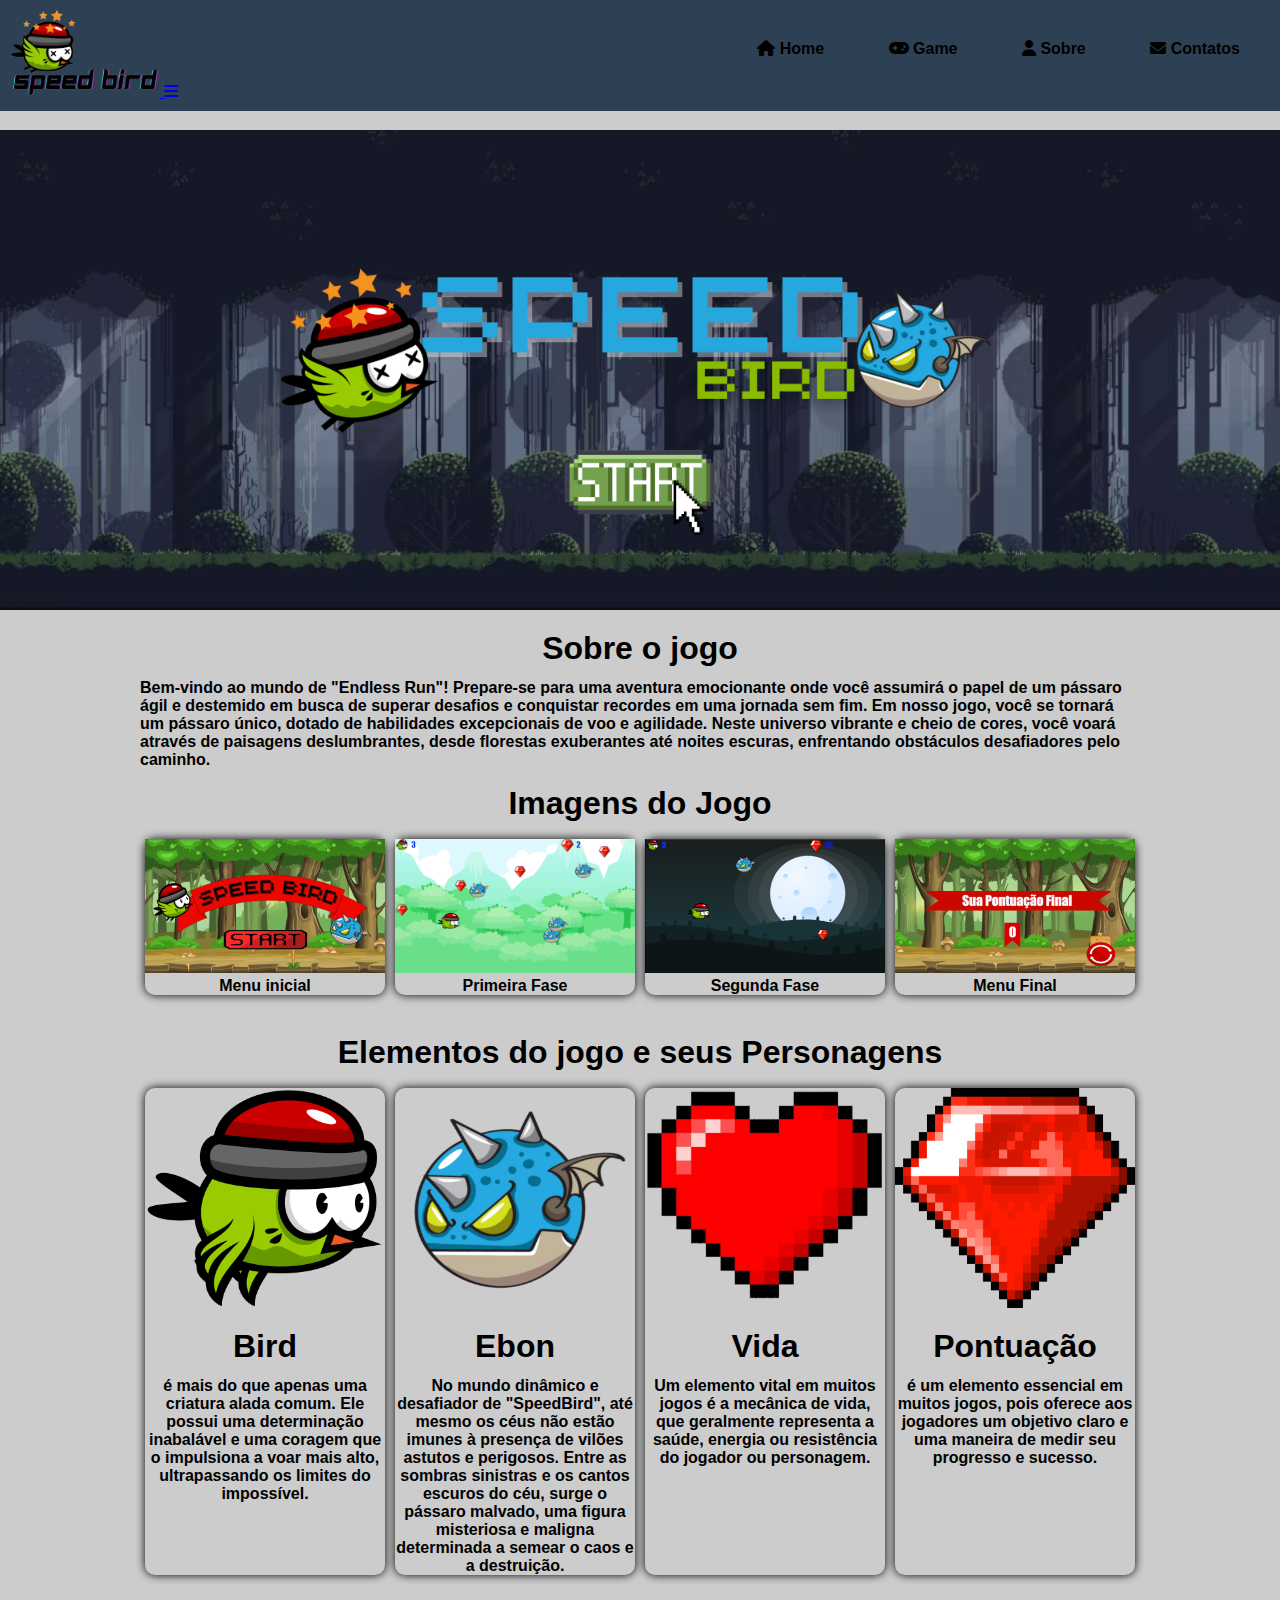
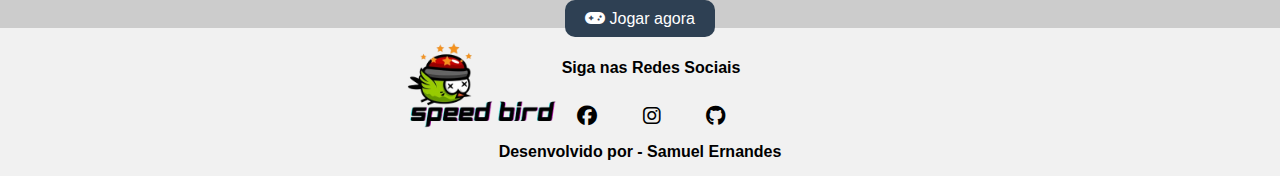
<file: index.html>
<!DOCTYPE html>
<html lang="pt-br">
<head>
    <meta charset="UTF-8">
    <meta name="viewport" content="width=device-width, initial-scale=1.0">
    <title>SpeedBird</title>
    <link rel="preconnect" href="https://fonts.googleapis.com">
    <link rel="preconnect" href="https://fonts.gstatic.com" crossorigin>
    <link href="https://fonts.googleapis.com/css2?family=Bitter:ital,wght@0,100..900;1,100..900&display=swap" rel="stylesheet">
    <link rel="stylesheet" href="css/style.css">
    <link rel="stylesheet"  type="text/css" href="css/all.min.css">
    <link rel="shotcut icon" href="imagens/iconegame.png">
</head>
<body>
    <header>

            <a href="index.html" title="Home">
                <img src="imagens/speedBird.png" alt="SpeedBird" title="SpeedBird">
            </a>

            <a href="javascript:mostrarMenu ()" title="Menu" class="header-menu">
                <i class="fa-solid fa-bars"></i>
            </a>
        
        <nav>
            <ul>
                <li>
                    <a href="index.html" title="Home">
                        <i class="fa-solid fa-house"></i>
                        Home
                    </a>
                </li>
                <li>
                    <a href="game.html" title="Game">
                        <i class="fa-solid fa-gamepad"></i>
                        Game
                    </a>
                </li>
                <li>
                    <a href="sobre.html" title="Sobre">
                        <i class="fa-solid fa-user"></i>
                        Sobre
                    </a>
                </li>
                <li>
                    <a href="contatos.html" title="Contatos">
                        <i class="fa-solid fa-envelope"></i>
                        Contatos
                    </a>
                </li>
            </ul>
        </nav>
    </header>
    <div class="banner">
        <a href="game.html">
            <img src="imagens/speed.png" alt="Banner" title="Banner">
        </a>
        
        
    </div>
    <main>
        <h1>Sobre o jogo</h1>
        <p>
            <strong>
                Bem-vindo ao mundo de "Endless Run"! Prepare-se para uma aventura emocionante onde você assumirá o papel de um pássaro ágil e destemido em busca de superar desafios e conquistar recordes em uma jornada sem fim.
                Em nosso jogo, você se tornará um pássaro único, dotado de habilidades excepcionais de voo e agilidade. Neste universo vibrante e cheio de cores, você voará através de paisagens deslumbrantes, desde florestas exuberantes até noites escuras, enfrentando obstáculos desafiadores pelo caminho.

            </strong>
         </p>
        <h1>Imagens do Jogo</h1>
        <div class="grid">
            <div class="coluna">
                <img src="imagens/menuinicial.png" alt="Menu Inicial" title="Menu Inicial">
                <p>
                    <strong>Menu inicial</strong>
                </p>
            </div>
            <div class="coluna">
                <img src="imagens/primeirafase.png" alt="Primeira fase" title="Primeira Fase">
                <p>
                    <strong>Primeira Fase</strong>
                </p>
            </div>
            <div class="coluna">
                <img src="imagens/segundafase.png" alt="Segunda Fase" title="Segunda Fase">
                <p>
                    <strong>Segunda Fase</strong>
                </p>
            </div>
            <div class="coluna">
                <img src="imagens/menufinal.png" alt="Menu Final" title="Menu Final">
                <p>
                    <strong>Menu Final</strong>
                </p>
            </div>
        </div>
        <br>
        <h1>Elementos do jogo e seus Personagens</h1>
        <div class="grid">
            <div class="coluna">
                <img src="imagens/bird.png" alt="Personagem Principal" title="Personagem Principal">
                <h1>Bird</h1>
                <p><strong> é mais do que apenas uma criatura alada comum. Ele possui uma determinação inabalável e uma coragem que o impulsiona a voar mais alto, ultrapassando os limites do impossível. </strong></p>
            </div>
            <div class="coluna">
                <img src="imagens/inimigo.png" alt="Inimigo" title="Inimigo">
                <h1>Ebon</h1>
                <p><strong> No mundo dinâmico e desafiador de "SpeedBird", até mesmo os céus não estão imunes à presença de vilões astutos e perigosos. Entre as sombras sinistras e os cantos escuros do céu, surge o pássaro malvado, uma figura misteriosa e maligna determinada a semear o caos e a destruição.</strong></p>
            </div>
            <div class="coluna">
                <img src="imagens/vida.png" alt="Vida" title="Vida">
                <h1>Vida</h1>
                <p><strong>Um elemento vital em muitos jogos é a mecânica de vida, que geralmente representa a saúde, energia ou resistência do jogador ou personagem.</strong></p>
            </div>
            <div class="coluna">
                <img src="imagens/pontuação.png" alt="Pontuação" title="Pontuação">
                <h1>Pontuação</h1>
                <p><strong> é um elemento essencial em muitos jogos, pois oferece aos jogadores um objetivo claro e uma maneira de medir seu progresso e sucesso.</strong></p>
            </div>
           
            
           
        </div>
        
    </main>
    
    <div class="centro">
         <a href="game.html" title="Jogar agora" alt="Jogar agora" class="btn" target="_blank">
            <i class="fa-solid fa-gamepad"></i>
            Jogar agora
        </a>
    </div>
    <footer class="footer">
        <div class="flex-footer">
            <div class="flax-col">
                <img src="imagens/speedBird.png" title="SpeedBird">
            </div>
            <div class="flex-col">
                <p>
                    <strong>Siga nas Redes Sociais</strong>
                </p>
                <p class="midias">
                    <a href="https://www.facebook.com/samuel.ernandesdossantos" title="Facebook">
                        <i class="fab fa-facebook"></i>

                    </a>
                    <a href="https://www.instagram.com/s_ernandessz/" title="Instagram">
                        <i class="fab fa-instagram"></i>
                    </a>
                    <a href="https://github.com/SamuelERnandes" title="GitHub">
                        <i class="fa-brands fa-github"></i>
                    </a>
            </div>
        </div>
        <p><strong>Desenvolvido por - Samuel Ernandes</strong></p>
    </footer>

    <script>
        function (mostrarMenu)() {
            let menu= document.querySelector(".header-nav");
            menu.classList.toggle("show");
        }
    </script>
</body>
   
</html>
</file>
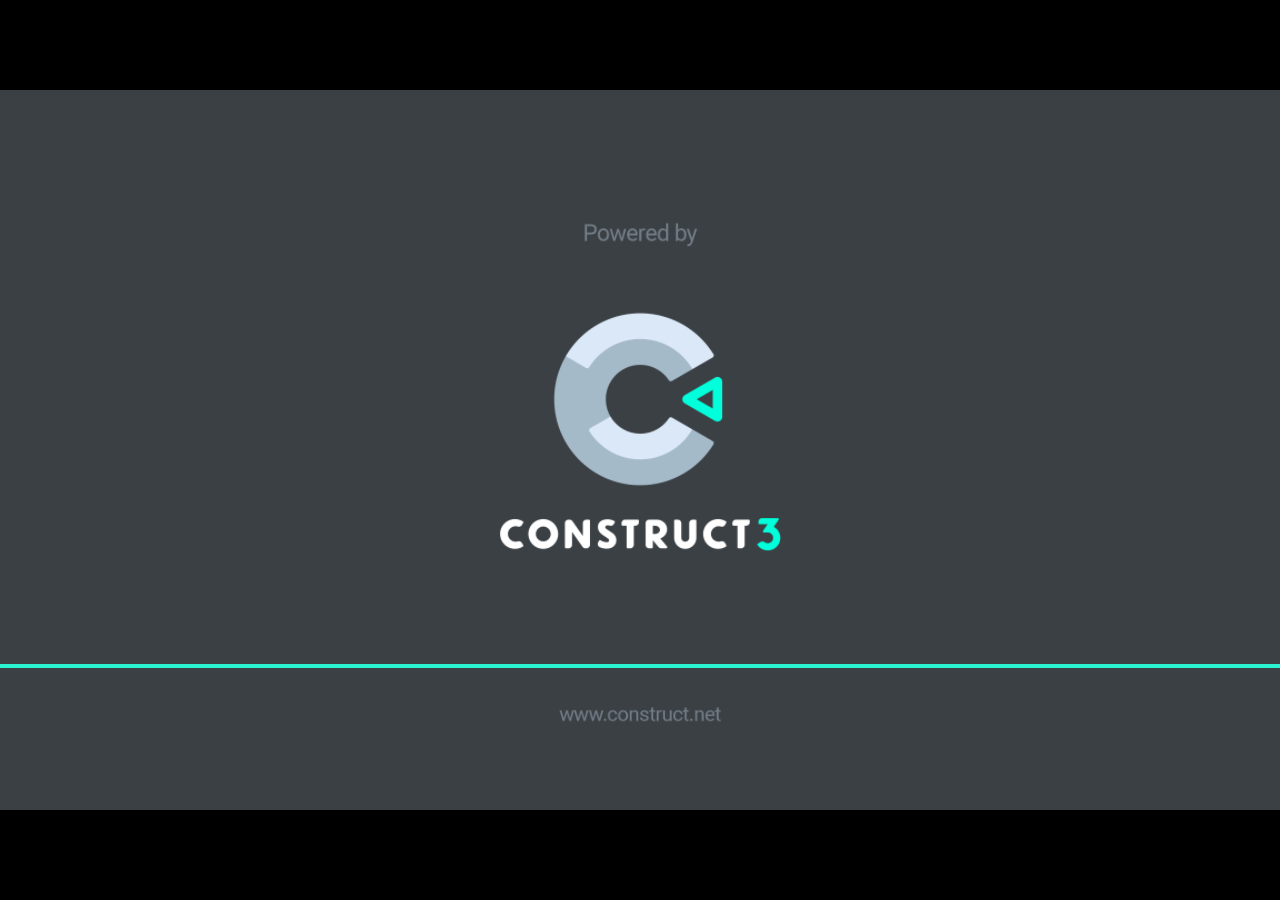
<file: jogoconstruct/index.html>
<!DOCTYPE html>
<html>
<head>
<meta charset="UTF-8">
<title>SpeedBird2.0</title>
<meta name="viewport" content="width=device-width, initial-scale=1.0, maximum-scale=1.0, minimum-scale=1.0, user-scalable=no">

<meta name="generator" content="Scirra Construct">

	<link rel="manifest" href="appmanifest.json">
	<link rel="apple-touch-icon" sizes="128x128" href="icons/icon-128.png">
	<link rel="apple-touch-icon" sizes="256x256" href="icons/icon-256.png">
	<link rel="apple-touch-icon" sizes="512x512" href="icons/icon-512.png">
	<link rel="icon" type="image/png" href="icons/icon-512.png">

<link rel="stylesheet" href="style.css">


</head>
<body>

<script>
if (location.protocol.substr(0, 4) === "file")
{
	alert("Web exports won't work until you upload them. (When running on the file: protocol, browsers block many features from working for security reasons.)");
}
</script>

	<noscript>
		<div id="notSupportedWrap">
			<h2 id="notSupportedTitle">This content requires JavaScript</h2>
			<p class="notSupportedMessage">JavaScript appears to be disabled. Please enable it to view this content.</p>
		</div>
	</noscript>
	<script src="scripts/supportcheck.js"></script>
	<script src="scripts/offlineclient.js" type="module"></script>
	<script src="scripts/main.js" type="module"></script>
	<script src="scripts/register-sw.js" type="module"></script>

</body>
</html>
</file>
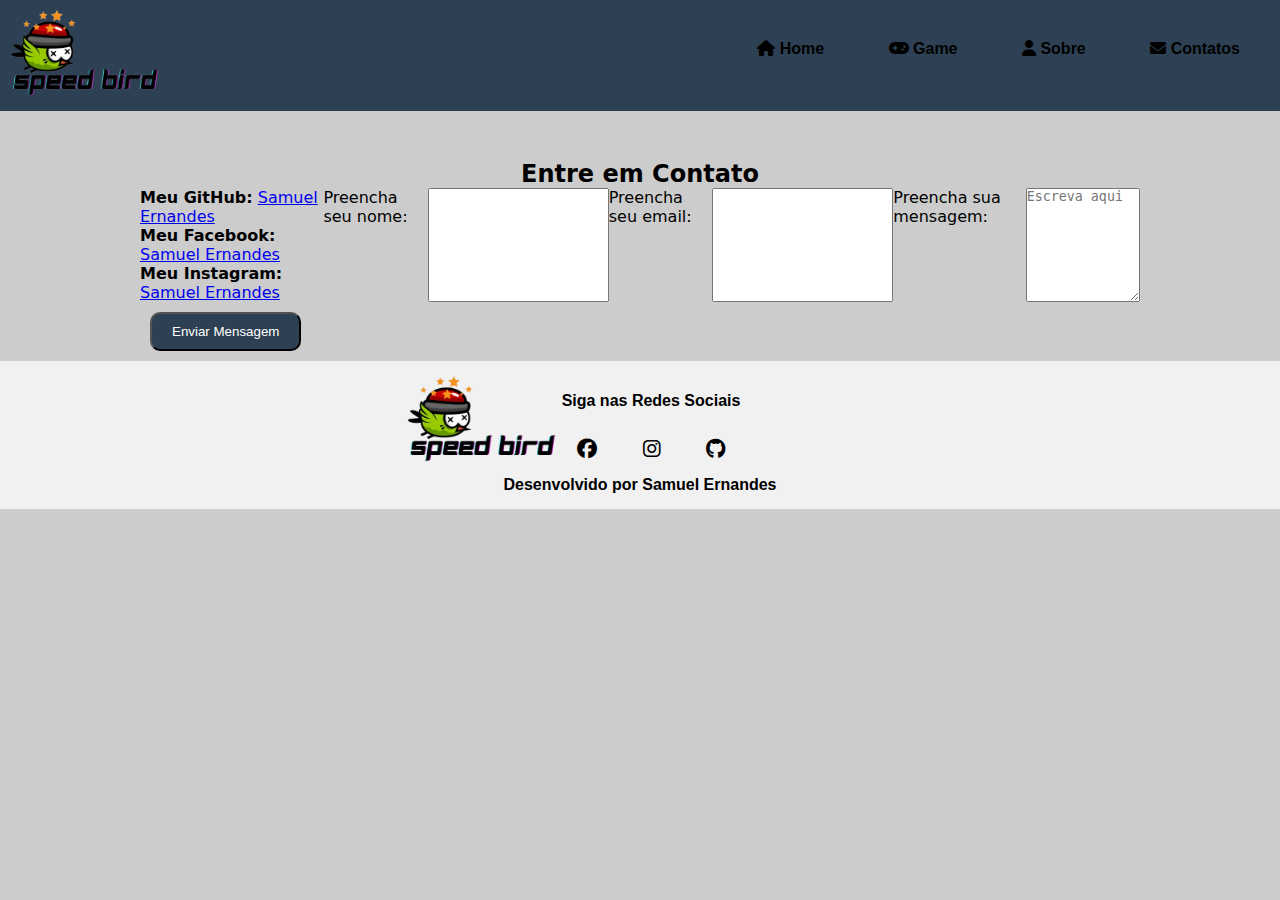
<file: contatos.html>
<!DOCTYPE html>
<html lang="pt-br">
<head>
    <meta charset="UTF-8">
    <meta name="viewport" content="width=device-width, initial-scale=1.0">
    <title>SpeedBird</title>
    <link rel="preconnect" href="https://fonts.googleapis.com">
    <link rel="preconnect" href="https://fonts.gstatic.com" crossorigin>
    <link href="https://fonts.googleapis.com/css2?family=Bitter:ital,wght@0,100..900;1,100..900&display=swap" rel="stylesheet">
    <link rel="stylesheet" href="css/style.css">
    <link rel="stylesheet"  type="text/css" href="css/all.min.css">
    <link rel="shotcut icon" href="imagens/iconegame.png">
</head>
<body>
    <header>

            <a href="index.html" title="Home">
                <img src="imagens/speedBird.png" alt="SpeedBird" title="SpeedBird">
            </a>
        
        <nav>
            <ul>
                <li>
                    <a href="index.html" title="Home">
                        <i class="fa-solid fa-house"></i>
                        Home
                    </a>
                </li>
                <li>
                    <a href="game.html" title="Game">
                        <i class="fa-solid fa-gamepad"></i>
                        Game
                    </a>
                </li>
                <li>
                    <a href="sobre.html" title="Sobre">
                        <i class="fa-solid fa-user"></i>
                        Sobre
                    </a>
                </li>
                <li>
                    <a href="contatos.html" title="Contatos">
                        <i class="fa-solid fa-envelope"></i>
                        Contatos
                    </a>
                </li>
            </ul>
        </nav>
    </header>
    <main>
        <div class="menu-contatos">
            <h2 class="centro">Entre em Contato</h2>
            <div class="flex-2">
                <div class="coluna-1">
                    <p>
                        <strong>Meu GitHub:</strong>
                        <a href="https://github.com/SamuelERnandes" title="GitHub">Samuel Ernandes</a>
                    </p>
                    <p>
                        <strong>Meu Facebook:</strong>
                        <a href="https://www.facebook.com/samuel.ernandesdossantos" title="Facebook">Samuel Ernandes</a>
                    </p>
                    <p>
                        <strong>Meu Instagram:</strong>
                        <a href="https://www.instagram.com/s_ernandessz/" title="Instagram">Samuel Ernandes</a>
                    </p>
                </div>
             <div class="coluna-2"></div>
                <form name="formContato"></form>
                
                    <label for="nome">Preencha seu nome:</label>
                    <input type="texto" nome="nome" id="name" required>
                     <br>

                    <label for="email">Preencha seu email:</label>
                     <input type="Email" nome="Email" id="name"  required>
                     <br>

                    <label for="mensagem">Preencha sua mensagem:</label>
                    <textarea name="message" placeholder="Escreva aqui" rows="5"></textarea>
                     <br>
            </form>
            </div>
        </div>
       
             <button type="submit" class="btn">
                Enviar Mensagem
             </button>
       
            
        
    </main>
   
    <footer class="footer">
        <div class="flex-footer">
            <div class="flax-col">
                <img src="imagens/speedBird.png" title="SpeedBird">
            </div>
            <div class="flex-col">
                <p>
                    <strong>Siga nas Redes Sociais</strong>
                </p>
                <p class="midias">
                    <a href="http://facebook.com" title="Facebook">
                        <i class="fab fa-facebook"></i>

                    </a>
                    <a href="http://instagram.com" title="Instagram">
                        <i class="fab fa-instagram"></i>
                    </a>
                    <a href="http://youtube.com" title="Youtube">
                        <i class="fa-brands fa-github"></i>
                    </a>
            </div>
        </div>
        <p> <strong>Desenvolvido por Samuel Ernandes</strong>
      
    </footer>
</body>
   
</html>
</file>
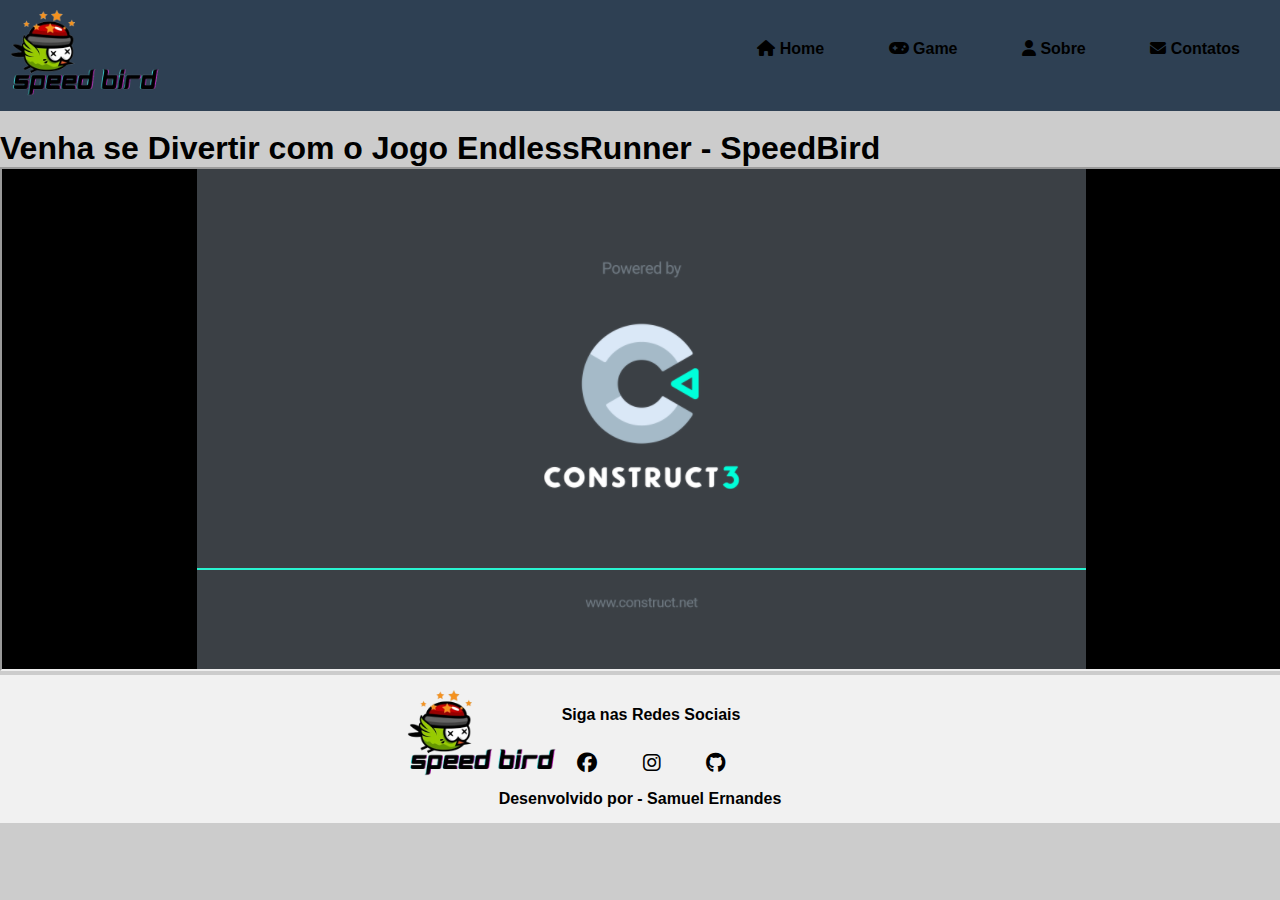
<file: game.html>
<!DOCTYPE html>
<html lang="pt-br">
<head>
    <meta charset="UTF-8">
    <meta name="viewport" content="width=device-width, initial-scale=1.0">
    <title>SpeedBird</title>
    <link rel="preconnect" href="https://fonts.googleapis.com">
    <link rel="preconnect" href="https://fonts.gstatic.com" crossorigin>
    <link href="https://fonts.googleapis.com/css2?family=Bitter:ital,wght@0,100..900;1,100..900&display=swap" rel="stylesheet">
    <link rel="stylesheet" href="css/style.css">
    <link rel="stylesheet"  type="text/css" href="css/all.min.css">
    <link rel="shotcut icon" href="imagens/iconegame.png">
</head>
<body>
    <header>

            <a href="index.html" title="Home">
                <img src="imagens/speedBird.png" alt="SpeedBird" title="SpeedBird">
            </a>
        
        <nav>
            <ul>
                <li>
                    <a href="index.html" title="Home">
                        <i class="fa-solid fa-house"></i>
                        Home
                    </a>
                </li>
                <li>
                    <a href="game.html" title="Game">
                        <i class="fa-solid fa-gamepad"></i>
                        Game
                    </a>
                </li>
                <li>
                    <a href="sobre.html" title="Sobre">
                        <i class="fa-solid fa-user"></i>
                        Sobre
                    </a>
                </li>
                <li>
                    <a href="contatos.html" title="Contatos">
                        <i class="fa-solid fa-envelope"></i>
                        Contatos
                    </a>
                </li>
            </ul>
        </nav>
    </header>
    <h1>Venha se Divertir com o Jogo EndlessRunner  - SpeedBird </h1>
    <iframe width="100%" height="500" src="jogoconstruct/index.html"></iframe>
    <footer class="footer">
        <div class="flex-footer">
            <div class="flax-col">
                <img src="imagens/speedBird.png" title="SpeedBird">
            </div>
            <div class="flex-col">
                <p>
                    <strong>Siga nas Redes Sociais</strong>
                </p>
                <p class="midias">
                    <a href="http://facebook.com" title="Facebook">
                        <i class="fab fa-facebook"></i>

                    </a>
                    <a href="http://instagram.com" title="Instagram">
                        <i class="fab fa-instagram"></i>
                    </a>
                    <a href="http://youtube.com" title="Youtube">
                        <i class="fa-brands fa-github"></i>
                    </a>
            </div>
        </div>
        <p><strong>Desenvolvido  por - Samuel Ernandes</strong></p>
       
    </footer>
</body>
   
</html>
</file>
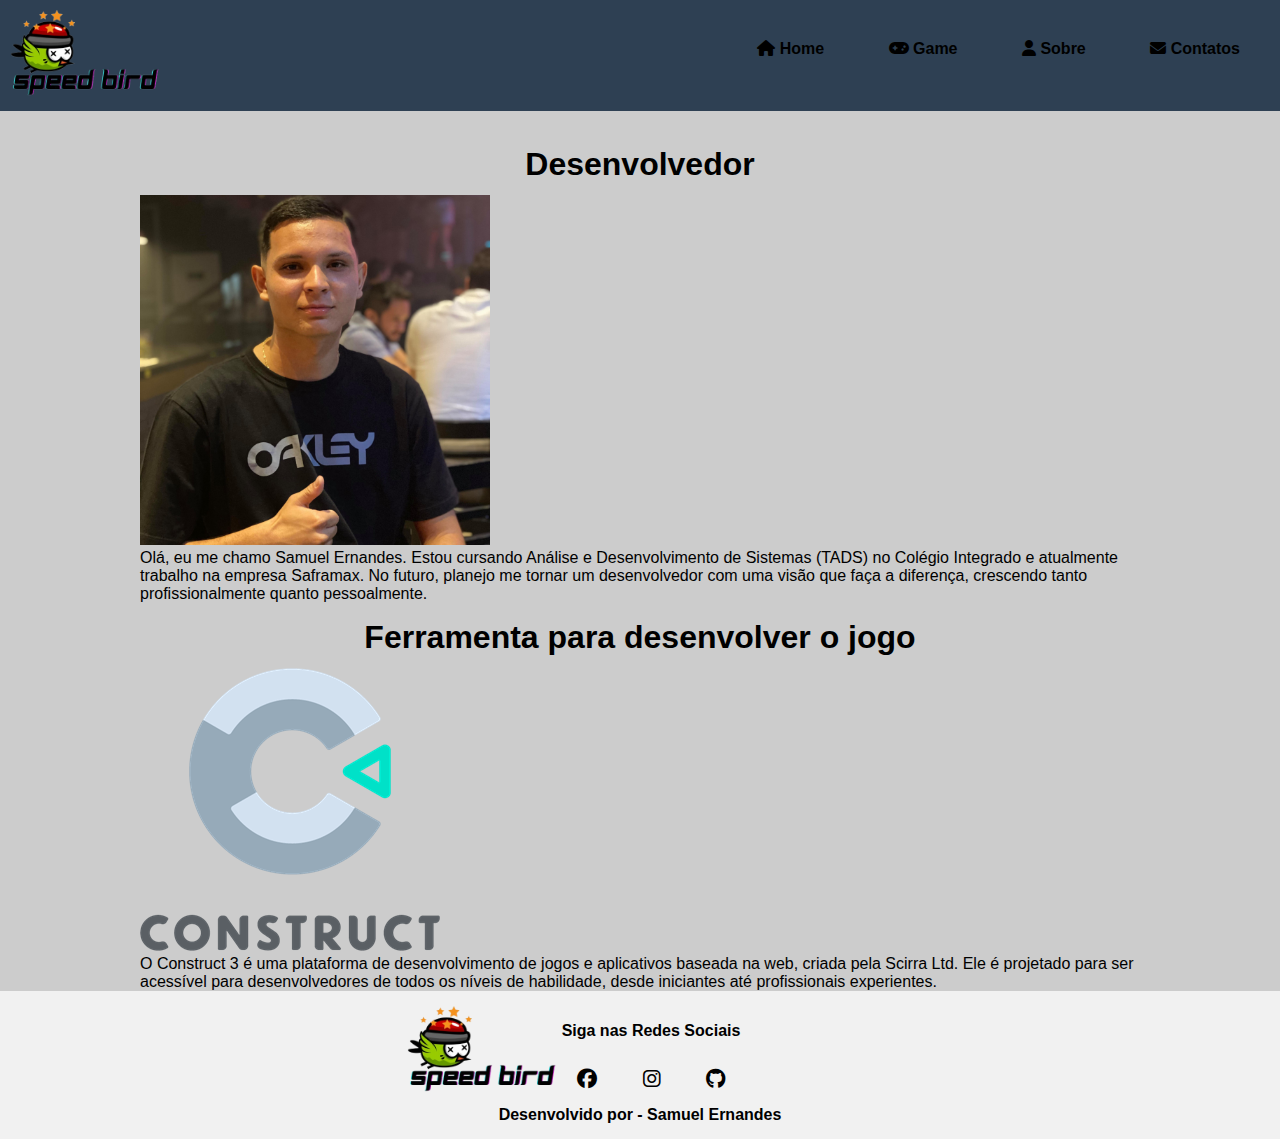
<file: sobre.html>
<!DOCTYPE html>
<html lang="pt-br">
<head>
    <meta charset="UTF-8">
    <meta name="viewport" content="width=device-width, initial-scale=1.0">
    <title>SpeedBird</title>
    <link rel="preconnect" href="https://fonts.googleapis.com">
    <link rel="preconnect" href="https://fonts.gstatic.com" crossorigin>
    <link href="https://fonts.googleapis.com/css2?family=Bitter:ital,wght@0,100..900;1,100..900&display=swap" rel="stylesheet">
    <link rel="stylesheet" href="css/style.css">
    <link rel="stylesheet"  type="text/css" href="css/all.min.css">
    <link rel="shotcut icon" href="imagens/iconegame.png">
</head>
<body>
    <header>

            <a href="index.html" title="Home">
                <img src="imagens/speedBird.png" alt="SpeedBird" title="SpeedBird">
            </a>
        
        <nav>
            <ul>
                <li>
                    <a href="index.html" title="Home">
                        <i class="fa-solid fa-house"></i>
                        Home
                    </a>
                </li>
                <li>
                    <a href="game.html" title="Game">
                        <i class="fa-solid fa-gamepad"></i>
                        Game
                    </a>
                </li>
                <li>
                    <a href="sobre.html" title="Sobre">
                        <i class="fa-solid fa-user"></i>
                        Sobre
                    </a>
                </li>
                <li>
                    <a href="contatos.html" title="Contatos">
                        <i class="fa-solid fa-envelope"></i>
                        Contatos
                    </a>
                </li>
            </ul>
        </nav>
    </header>
    <main>
        <div class="grid-sobre">
            <divv class="coluna-sobre">
                <h1>Desenvolvedor</h1>
                <img src="imagens/desenvolvedor.jpg" title="desenvolvedor" alt="Desenvolvedor">
                    <p>Olá, eu me chamo Samuel Ernandes. Estou cursando Análise e Desenvolvimento de Sistemas (TADS) no Colégio Integrado e atualmente trabalho na empresa Saframax. No futuro, planejo me tornar um desenvolvedor com uma visão que faça a diferença, crescendo tanto profissionalmente quanto pessoalmente. </p>
            </divv>
            <div class="coluna-2">
                <h1>Ferramenta para desenvolver o jogo</h1>
                <img src="imagens/construct.png" alt="Construct" title="Construct">
                    <p>O Construct 3 é uma plataforma de desenvolvimento de jogos e aplicativos baseada na web, criada pela Scirra Ltd. Ele é projetado para ser acessível para desenvolvedores de todos os níveis de habilidade, desde iniciantes até profissionais experientes.</p>
                
            </div>
        </div>
    </main>
   
    <footer class="footer">
        <div class="flex-footer">
            <div class="flax-col">
                <img src="imagens/speedBird.png" title="SpeedBird">
            </div>
            <div class="flex-col">
                <p>
                    <strong>Siga nas Redes Sociais</strong>
                </p>
                <p class="midias">
                    <a href="http://facebook.com" title="Facebook">
                        <i class="fab fa-facebook"></i>

                    </a>
                    <a href="http://instagram.com" title="Instagram">
                        <i class="fab fa-instagram"></i>
                    </a>
                    <a href="http://youtube.com" title="Youtube">
                        <i class="fa-brands fa-github"></i>
                    </a>
            </div>
        </div>
        <p><strong>Desenvolvido por - Samuel Ernandes</strong></p>
       
    </footer>
</body>
   
</html>
</file>
<file: css/style.css>
* {
    margin: 0;
    padding: 0;
}

body {
    margin: 0;
    font-family: Bitte,arial;
    font-size: 16px;
    padding-top: 130px;
    background-color: #CCC;
}

header {

    width: 100%;
    background: #2E4053;
    padding: 10px;
    box-sizing: border-box;
    display: inline-block;
    position: fixed;
    top: 0;
    
}

header nav {
    float: right;
}

header nav ul {
    list-style: none;
}

header nav ul li {
    display: inline-block;
    margin: 15px;
    padding: 15px;

}

header nav ul li a {
    text-decoration: none;
    color: black;
    font-weight: 800;
    transition: all .5s;
    
}

header nav ul li a:hover {
    color: white;
}

.banner img  {
    width: 100%;
}

main {
    width: 1000px ;
    margin: auto;
    
}

main h1 {
    text-align: center;
    
}

.grid {
    display: grid;
    grid-template-columns: 25% 25% 25% 25%;
   
    
}

.grid .coluna img {
    width: 100%;
    text-align: center;
    

}

.grid .coluna {
    margin: 5px;
    box-shadow: 0 0 10px black;
    border-radius: 10px;
   
}

.grid .coluna , .footer p{
    text-align: center;
}


    
main h1 {
    padding: 12px;
    margin-top: 4px;
}

header a img {
    width: 150px;

}
.centro {
    text-align: center;
    padding-top: 30px;
   
    
}

.btn {
    background: #2E4053;
    color: #FFF;
    text-decoration: none;
    padding: 10px 20px;
    margin: 10px;
    border-radius: 10px;
  
}

.btn:hover{
    background: black;

}


.grid-sobre .coluna-sobre img{
    width: 350px;
    
}

.menu-contatos {
    display: flex;
    align-items: center;
    justify-content: center;
   flex-direction: column;
   font-family: system-ui, -apple-system, BlinkMacSystemFont, 'Segoe UI', Roboto, Oxygen, Ubuntu, Cantarell, 'Open Sans', 'Helvetica Neue', sans-serif

}

.menu-contatos h2 .centro{
    padding-top: 20px;

}

.flex-2{
    display: flex;
}

.flex-2 .coluna1{
    width: 30%;
}




.flex-footer .midias a { 
    text-decoration: none;
    color: black;
    line-height: 30px;
    margin: 20px;
    font-size: 20px;
    

}

.footer .flex-footer img{
    width: 150px;
    
}

.footer {
    padding-top: 50px;
    background-color: #F1F1F1;
    padding: 15px 0;
    
}
.flex-footer {
    width: 90%;
    text-align: center;
}

.flex-col p {
    line-height: 50px;
}

.flex-footer{
    display: flex;
    /*quebrar colunas em linhas*/
    flex-wrap: wrap;
    /*centralizar as colunas*/
    justify-content: center;
}

.buttom {
    margin-top: 10px;
    padding: 10px;
    
}
</file>
<file: jogoconstruct/style.css>
html, body {
	padding: 0;
	margin: 0;
	overflow: hidden;
}

body {
	min-width: 100%;
	width: 100%;
	max-width: 100%;
	min-height: 100%;
	height: 100%;
	max-height: 100%;
	
	background: #000000;
	color: white;
}

html, body, canvas {
	touch-action-delay: none;
	touch-action: none;
}

canvas, .c3htmlwrap {
	position: absolute;
}

.c3htmlwrap {
	contain: strict;
}

.c3overlay {
	pointer-events: none;
}

.c3htmlwrap > * {
	pointer-events: auto;
}

/* HACK - work around elements being selectable only in iOS WKWebView for some reason */
html[ioswebview] .c3htmlwrap,
html[ioswebview] canvas {
	-webkit-user-select: none;
	user-select: none;
}

html[ioswebview] .c3htmlwrap > * {
	-webkit-user-select: auto;
	user-select: auto;
}

#notSupportedWrap {
	margin: 2em auto 1em auto;
	width: 75%;
	max-width: 45em;
	border: 2px solid #aaa;
	border-radius: 1em;
	padding: 2em;
	background-color: #f0f0f0;
	font-family: "Segoe UI", Frutiger, "Frutiger Linotype", "Dejavu Sans", "Helvetica Neue", Arial, sans-serif;
	color: black;
}

#notSupportedTitle {
	font-size: 1.8em;
}

.notSupportedMessage {
	font-size: 1.2em;
}

.notSupportedMessage em {
	color: #888;
}

/* bbcode styles */
.bbCodeH1 {
	font-size: 2em;
	font-weight: bold;
}

.bbCodeH2 {
	font-size: 1.5em;
	font-weight: bold;
}

.bbCodeH3 {
	font-size: 1.25em;
	font-weight: bold;
}

.bbCodeH4 {
	font-size: 1.1em;
	font-weight: bold;
}

.bbCodeItem::before {
	content: " • ";
}

/* For text icons converted to HTML: size the height to the line height
   preserving the aspect ratio. Also add position: relative as that allows
   just adding a 'top' style for the iconoffsety style. */
.c3-text-icon {
	height: 1em;
	width: auto;
	position: relative;
}

/* screen reader text */
.c3-screen-reader-text {
	position: absolute;
	width: 1px;
    height: 1px;
    overflow: hidden;
    clip: rect(1px, 1px, 1px, 1px);
}
</file>
